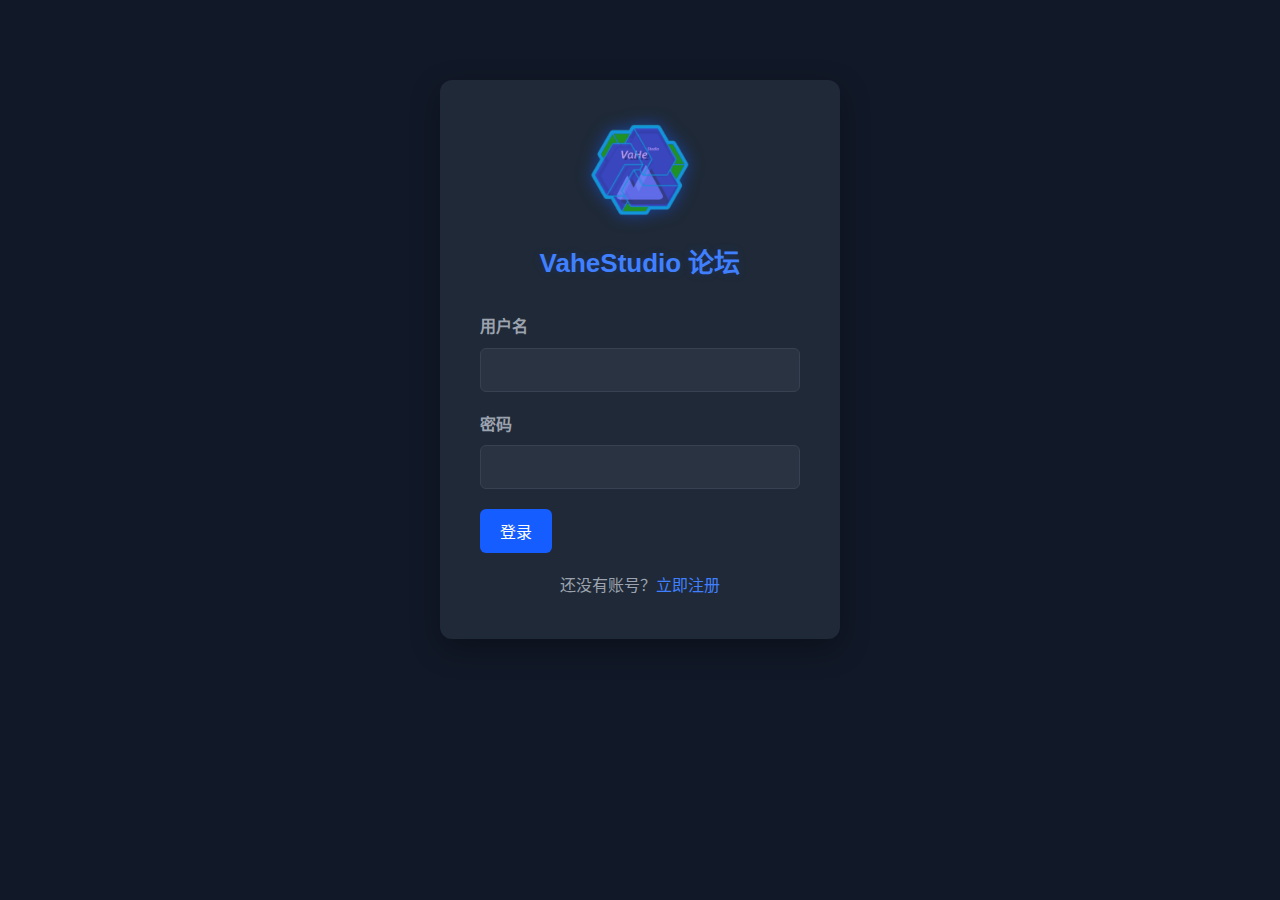
<file: index.html>
<!DOCTYPE html>
<html lang="zh-CN">
<head>
    <meta charset="UTF-8">
    <meta name="viewport" content="width=device-width, initial-scale=1.0">
    <title>VaheStudio 论坛 - 登录</title>
    <link rel="stylesheet" href="css/style.css">
    <link rel="icon" href="images/VaheStudio.png">
</head>
<body>
    <div class="login-container">
        <div class="logo">
            <img src="images/VaheStudio.png" alt="VaheStudio Logo">
            <h1>VaheStudio 论坛</h1>
        </div>
        <form id="loginForm">
            <div class="form-group">
                <label for="username">用户名</label>
                <input type="text" id="username" name="username" required>
            </div>
            <div class="form-group">
                <label for="password">密码</label>
                <input type="password" id="password" name="password" required>
            </div>
            <button type="submit" class="btn">登录</button>
            <p class="register-link">还没有账号？<a href="register.html">立即注册</a></p>
        </form>
    </div>
    <script src="js/utils.js"></script>
    <script src="js/auth.js"></script>
</body>
</html>
</file>
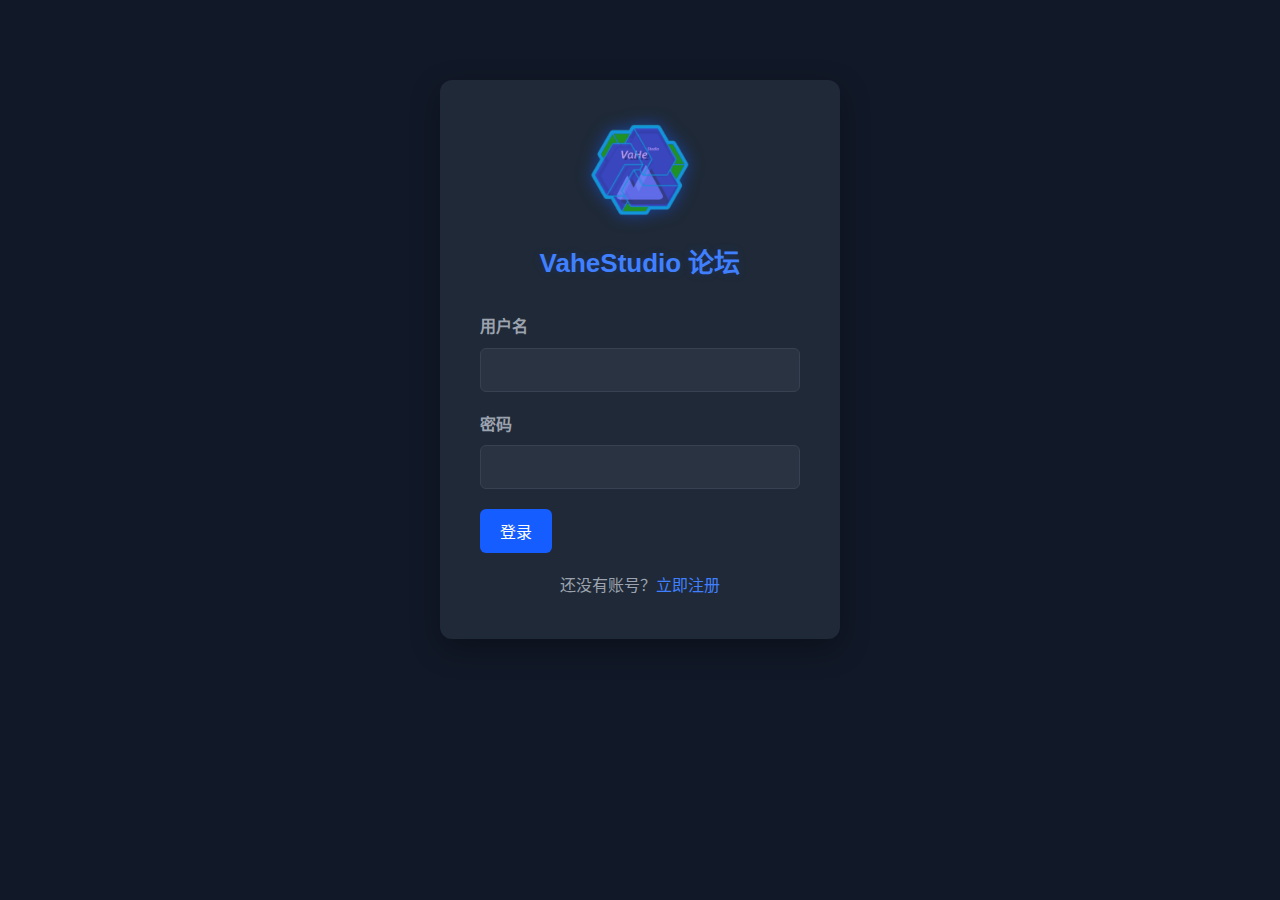
<file: forum.html>
<!DOCTYPE html>
<html lang="zh-CN">
<head>
    <meta charset="UTF-8">
    <meta name="viewport" content="width=device-width, initial-scale=1.0">
    <title>VaheStudio 论坛</title>
    <link rel="stylesheet" href="css/style.css">
    <link rel="stylesheet" href="css/forum.css">
    <link rel="icon" href="images/VaheStudio.png">
</head>
<body>
    <header>
        <div class="header-container">
            <div class="logo">
                <img src="images/VaheStudio.png" alt="VaheStudio Logo">
                <h1>VaheStudio 论坛</h1>
            </div>
            <nav>
                <ul>
                    <li><a href="forum.html" class="active">首页</a></li>
                    <li><a href="profile.html">个人中心</a></li>
                    <li><a href="#" id="logoutBtn">退出</a></li>
                </ul>
            </nav>
        </div>
    </header>

    <main>
        <div class="forum-container">
            <div class="post-form">
                <h2>发表新内容</h2>
                <form id="postForm">
                    <textarea id="postContent" placeholder="分享你的想法..." required></textarea>
                    <div class="post-actions">
                        <label for="fileUpload" class="file-upload-btn">
                            <input type="file" id="fileUpload" accept="image/*,.pdf,.doc,.docx,.txt" multiple>
                            添加文件/图片
                        </label>
                        <span id="fileInfo"></span>
                        <button type="submit" class="btn">发布</button>
                    </div>
                </form>
            </div>

            <div class="posts-container" id="postsContainer">
                <!-- 帖子将通过JS动态加载 -->
            </div>
        </div>
    </main>

    <footer>
        <p>© 2023 VaheStudio 论坛 - 开源自由平台</p>
    </footer>

    <script src="js/utils.js"></script>
    <script src="js/auth.js"></script>
    <script src="js/forum.js"></script>
</body>
</html>
</file>
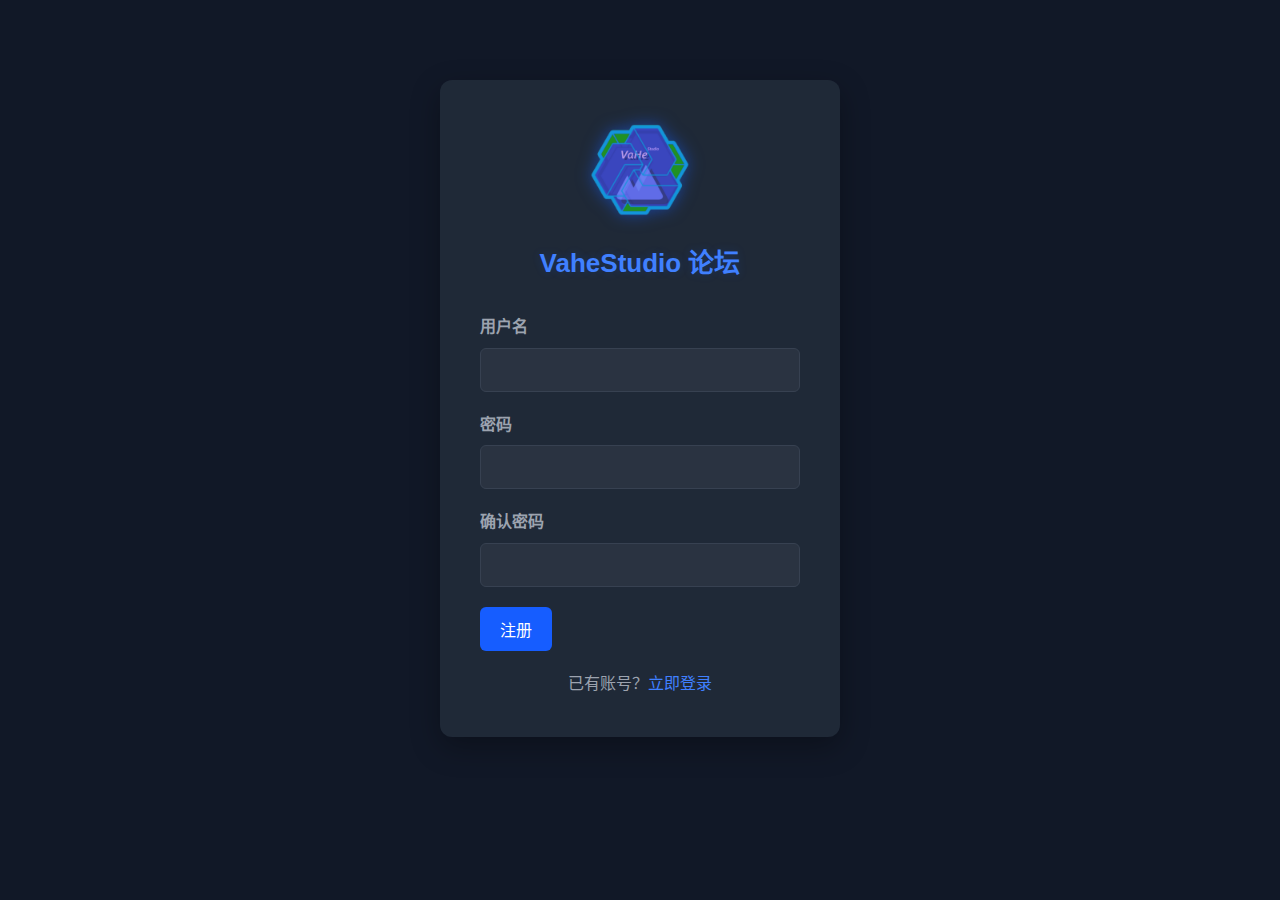
<file: register.html>
<!DOCTYPE html>
<html lang="zh-CN">
<head>
    <meta charset="UTF-8">
    <meta name="viewport" content="width=device-width, initial-scale=1.0">
    <title>VaheStudio 论坛 - 注册</title>
    <link rel="stylesheet" href="css/style.css">
    <link rel="icon" href="images/VaheStudio.png">
</head>
<body>
    <div class="login-container">
        <div class="logo">
            <img src="images/VaheStudio.png" alt="VaheStudio Logo">
            <h1>VaheStudio 论坛</h1>
        </div>
        <form id="registerForm">
            <div class="form-group">
                <label for="regUsername">用户名</label>
                <input type="text" id="regUsername" name="username" required>
            </div>
            <div class="form-group">
                <label for="regPassword">密码</label>
                <input type="password" id="regPassword" name="password" required>
            </div>
            <div class="form-group">
                <label for="confirmPassword">确认密码</label>
                <input type="password" id="confirmPassword" name="confirmPassword" required>
            </div>
            <button type="submit" class="btn">注册</button>
            <p class="register-link">已有账号？<a href="index.html">立即登录</a></p>
        </form>
    </div>
    <script src="js/utils.js"></script>
    <script src="js/auth.js"></script>
</body>
</html>
</file>
<file: css/style.css>
/* 全局样式 - 科幻蓝深色风格 */
:root {
    --primary: #165DFF;
    --primary-light: #4080FF;
    --primary-dark: #0E42D2;
    --secondary: #0FC6C2;
    --dark-bg: #111827;
    --card-bg: #1F2937;
    --text-primary: #F9FAFB;
    --text-secondary: #9CA3AF;
    --border-color: #374151;
    --success: #10B981;
    --error: #EF4444;
}

* {
    margin: 0;
    padding: 0;
    box-sizing: border-box;
    font-family: 'Segoe UI', Tahoma, Geneva, Verdana, sans-serif;
    transition: all 0.3s ease;
}

body {
    background-color: var(--dark-bg);
    color: var(--text-primary);
    line-height: 1.6;
}

a {
    text-decoration: none;
    color: var(--primary-light);
}

a:hover {
    color: var(--secondary);
}

.btn {
    display: inline-block;
    background-color: var(--primary);
    color: white;
    padding: 10px 20px;
    border: none;
    border-radius: 6px;
    cursor: pointer;
    font-size: 16px;
    transition: all 0.3s ease;
}

.btn:hover {
    background-color: var(--primary-light);
    transform: translateY(-2px);
    box-shadow: 0 4px 12px rgba(22, 93, 255, 0.3);
}

.btn-danger {
    background-color: var(--error);
}

.btn-danger:hover {
    background-color: #dc2626;
}

.btn-small {
    padding: 5px 10px;
    font-size: 14px;
}

/* 登录/注册页面样式 */
.login-container {
    max-width: 400px;
    margin: 80px auto;
    padding: 40px;
    background-color: var(--card-bg);
    border-radius: 12px;
    box-shadow: 0 10px 30px rgba(0, 0, 0, 0.3);
}

.logo {
    text-align: center;
    margin-bottom: 30px;
}

.logo img {
    width: 100px;
    height: 100px;
    margin-bottom: 15px;
    filter: drop-shadow(0 0 8px rgba(22, 93, 255, 0.5));
}

.logo h1 {
    font-size: 26px;
    color: var(--primary-light);
    text-shadow: 0 0 10px rgba(22, 93, 255, 0.2);
}

.form-group {
    margin-bottom: 20px;
}

.form-group label {
    display: block;
    margin-bottom: 8px;
    font-weight: 600;
    color: var(--text-secondary);
}

.form-group input {
    width: 100%;
    padding: 12px;
    background-color: rgba(255, 255, 255, 0.05);
    border: 1px solid var(--border-color);
    border-radius: 6px;
    font-size: 16px;
    color: var(--text-primary);
}

.form-group input:focus {
    outline: none;
    border-color: var(--primary);
    box-shadow: 0 0 0 3px rgba(22, 93, 255, 0.2);
}

.register-link {
    text-align: center;
    margin-top: 20px;
    color: var(--text-secondary);
}

/* 头部样式 */
header {
    background-color: rgba(17, 24, 39, 0.8);
    backdrop-filter: blur(10px);
    color: white;
    padding: 15px 0;
    box-shadow: 0 2px 20px rgba(0, 0, 0, 0.3);
    position: sticky;
    top: 0;
    z-index: 100;
}

.header-container {
    max-width: 1200px;
    margin: 0 auto;
    display: flex;
    justify-content: space-between;
    align-items: center;
    padding: 0 20px;
}

.header-container .logo {
    display: flex;
    align-items: center;
    margin: 0;
}

.header-container .logo img {
    width: 40px;
    height: 40px;
    margin-right: 10px;
}

.header-container .logo h1 {
    font-size: 20px;
    color: var(--primary-light);
    margin: 0;
}

nav ul {
    display: flex;
    list-style: none;
}

nav ul li {
    margin-left: 20px;
}

nav ul li a {
    color: var(--text-secondary);
    font-weight: 500;
    padding: 5px 0;
    position: relative;
}

nav ul li a.active {
    color: var(--primary-light);
}

nav ul li a.active:after {
    content: '';
    position: absolute;
    bottom: 0;
    left: 0;
    width: 100%;
    height: 2px;
    background-color: var(--primary);
}

/* 页脚样式 */
footer {
    background-color: var(--card-bg);
    color: var(--text-secondary);
    text-align: center;
    padding: 20px 0;
    margin-top: 40px;
    border-top: 1px solid var(--border-color);
}

/* 个人中心布局 */
.profile-container {
    max-width: 1200px;
    margin: 30px auto;
    display: flex;
    background-color: var(--card-bg);
    border-radius: 12px;
    box-shadow: 0 10px 30px rgba(0, 0, 0, 0.3);
    overflow: hidden;
}

.profile-sidebar {
    width: 250px;
    background-color: #171F2F;
    color: var(--text-primary);
    padding: 20px;
}

.profile-content {
    flex: 1;
    padding: 30px;
}

.user-info {
    text-align: center;
    margin-bottom: 30px;
    padding-bottom: 20px;
    border-bottom: 1px solid var(--border-color);
}

.avatar {
    width: 100px;
    height: 100px;
    margin: 0 auto 15px;
    border-radius: 50%;
    overflow: hidden;
    border: 3px solid var(--primary);
    box-shadow: 0 0 15px rgba(22, 93, 255, 0.3);
}

.avatar img {
    width: 100%;
    height: 100%;
    object-fit: cover;
}

.storage-info {
    margin-top: 15px;
}

.storage-bar {
    height: 10px;
    background-color: rgba(255, 255, 255, 0.05);
    border-radius: 5px;
    margin-top: 5px;
    overflow: hidden;
}

.storage-progress {
    height: 100%;
    background: linear-gradient(90deg, var(--primary), var(--secondary));
    border-radius: 5px;
    width: 0%;
    transition: width 0.5s ease;
}

.profile-nav ul {
    list-style: none;
}

.profile-nav li {
    margin-bottom: 10px;
}

.profile-nav a {
    display: block;
    padding: 10px;
    color: var(--text-secondary);
    border-radius: 6px;
    transition: all 0.3s ease;
}

.profile-nav a:hover, .profile-nav a.active {
    background-color: rgba(22, 93, 255, 0.1);
    color: var(--primary-light);
}

.profile-section {
    display: none;
    animation: fadeIn 0.3s ease;
}

.profile-section.active {
    display: block;
}

/* 文件上传按钮样式 */
.file-upload-btn {
    display: inline-block;
    background-color: var(--primary);
    color: white;
    padding: 10px 20px;
    border-radius: 6px;
    cursor: pointer;
    transition: all 0.3s ease;
    margin-right: 10px;
}

.file-upload-btn:hover {
    background-color: var(--primary-light);
    transform: translateY(-2px);
    box-shadow: 0 4px 12px rgba(22, 93, 255, 0.3);
}

.file-upload-btn input[type="file"] {
    display: none;
}

.file-hint {
    color: var(--text-secondary);
    font-size: 14px;
    margin-top: 5px;
}

/* 通知样式 */
.notification {
    position: fixed;
    top: 20px;
    right: 20px;
    padding: 15px 20px;
    border-radius: 6px;
    color: white;
    z-index: 1000;
    box-shadow: 0 4px 15px rgba(0, 0, 0, 0.2);
    transform: translateY(-100px);
    opacity: 0;
    animation: slideIn 0.3s forwards;
}

.notification.success {
    background-color: var(--success);
}

.notification.error {
    background-color: var(--error);
}

.notification.fade-out {
    animation: fadeOut 0.3s forwards;
}

/* 动画效果 */
@keyframes slideIn {
    to {
        transform: translateY(0);
        opacity: 1;
    }
}

@keyframes fadeOut {
    to {
        transform: translateY(-100px);
        opacity: 0;
    }
}

@keyframes fadeIn {
    from {
        opacity: 0;
        transform: translateY(20px);
    }
    to {
        opacity: 1;
        transform: translateY(0);
    }
}

/* 响应式设计 */
@media (max-width: 768px) {
    .profile-container {
        flex-direction: column;
    }
    
    .profile-sidebar {
        width: 100%;
    }
}
</file>
<file: css/forum.css>
/* 论坛主页面样式 */
.forum-container {
    max-width: 800px;
    margin: 30px auto;
    padding: 0 20px;
}

.post-form {
    background-color: var(--card-bg);
    padding: 25px;
    border-radius: 12px;
    box-shadow: 0 5px 15px rgba(0, 0, 0, 0.2);
    margin-bottom: 30px;
    animation: fadeIn 0.5s ease;
}

.post-form h2 {
    margin-bottom: 15px;
    color: var(--primary-light);
    display: flex;
    align-items: center;
}

.post-form h2::before {
    content: '';
    display: inline-block;
    width: 4px;
    height: 24px;
    background-color: var(--primary);
    margin-right: 10px;
    border-radius: 2px;
}

#postContent {
    width: 100%;
    min-height: 100px;
    padding: 15px;
    border: 1px solid var(--border-color);
    border-radius: 6px;
    font-size: 16px;
    margin-bottom: 15px;
    resize: vertical;
    background-color: rgba(255, 255, 255, 0.05);
    color: var(--text-primary);
}

#postContent:focus {
    outline: none;
    border-color: var(--primary);
    box-shadow: 0 0 0 3px rgba(22, 93, 255, 0.2);
}

.post-actions {
    display: flex;
    align-items: center;
    justify-content: space-between;
    flex-wrap: wrap;
    gap: 10px;
}

#fileInfo {
    color: var(--text-secondary);
    font-size: 14px;
    margin-left: 10px;
}

/* 帖子列表样式 */
.posts-container {
    margin-bottom: 50px;
}

.post {
    background-color: var(--card-bg);
    padding: 20px;
    border-radius: 12px;
    box-shadow: 0 5px 15px rgba(0, 0, 0, 0.2);
    margin-bottom: 20px;
    animation: fadeIn 0.5s ease;
    border-left: 4px solid transparent;
    transition: all 0.3s ease;
}

.post:hover {
    transform: translateY(-5px);
    box-shadow: 0 8px 25px rgba(0, 0, 0, 0.3);
    border-left-color: var(--primary);
}

.post-header {
    display: flex;
    align-items: center;
    margin-bottom: 15px;
}

.post-avatar {
    width: 40px;
    height: 40px;
    border-radius: 50%;
    margin-right: 10px;
    overflow: hidden;
    border: 2px solid var(--primary);
}

.post-avatar img {
    width: 100%;
    height: 100%;
    object-fit: cover;
}

.post-user {
    font-weight: 600;
    color: var(--primary-light);
}

.post-time {
    font-size: 12px;
    color: var(--text-secondary);
    margin-left: 10px;
}

.post-content {
    margin-bottom: 15px;
    line-height: 1.6;
    color: var(--text-primary);
}

.post-images {
    display: flex;
    flex-wrap: wrap;
    gap: 10px;
    margin-bottom: 15px;
}

.post-image {
    max-width: 200px;
    max-height: 200px;
    border-radius: 6px;
    cursor: pointer;
    transition: transform 0.3s;
    border: 1px solid var(--border-color);
}

.post-image:hover {
    transform: scale(1.05);
    box-shadow: 0 5px 15px rgba(0, 0, 0, 0.3);
}

.post-files {
    margin-top: 15px;
}

.file-item {
    display: flex;
    align-items: center;
    padding: 8px;
    background-color: rgba(255, 255, 255, 0.05);
    border-radius: 6px;
    margin-bottom: 5px;
    transition: all 0.2s ease;
}

.file-item:hover {
    background-color: rgba(255, 255, 255, 0.1);
}

.file-icon {
    margin-right: 10px;
    color: var(--primary);
}

.file-name {
    flex: 1;
    font-size: 14px;
}

.file-size {
    font-size: 12px;
    color: var(--text-secondary);
    margin-right: 10px;
}

.file-download {
    color: var(--primary);
    font-size: 14px;
    transition: color 0.2s ease;
}

.file-download:hover {
    color: var(--secondary);
}

.post-actions {
    display: flex;
    justify-content: flex-end;
    margin-top: 15px;
    border-top: 1px solid var(--border-color);
    padding-top: 15px;
}

.post-actions button {
    background: none;
    border: none;
    color: var(--text-secondary);
    cursor: pointer;
    margin-left: 15px;
    font-size: 14px;
    display: flex;
    align-items: center;
    transition: all 0.2s ease;
}

.post-actions button:hover {
    color: var(--primary);
    transform: translateY(-2px);
}

.post-actions button i {
    margin-right: 5px;
}

.no-posts, .no-files {
    text-align: center;
    padding: 40px 20px;
    color: var(--text-secondary);
    background-color: rgba(255, 255, 255, 0.05);
    border-radius: 12px;
    border: 1px dashed var(--border-color);
}

/* 响应式设计 */
@media (max-width: 768px) {
    .post-actions {
        flex-direction: column;
        align-items: flex-start;
    }
    
    .post-actions button {
        margin: 5px 0 0 0;
    }
}
</file>
